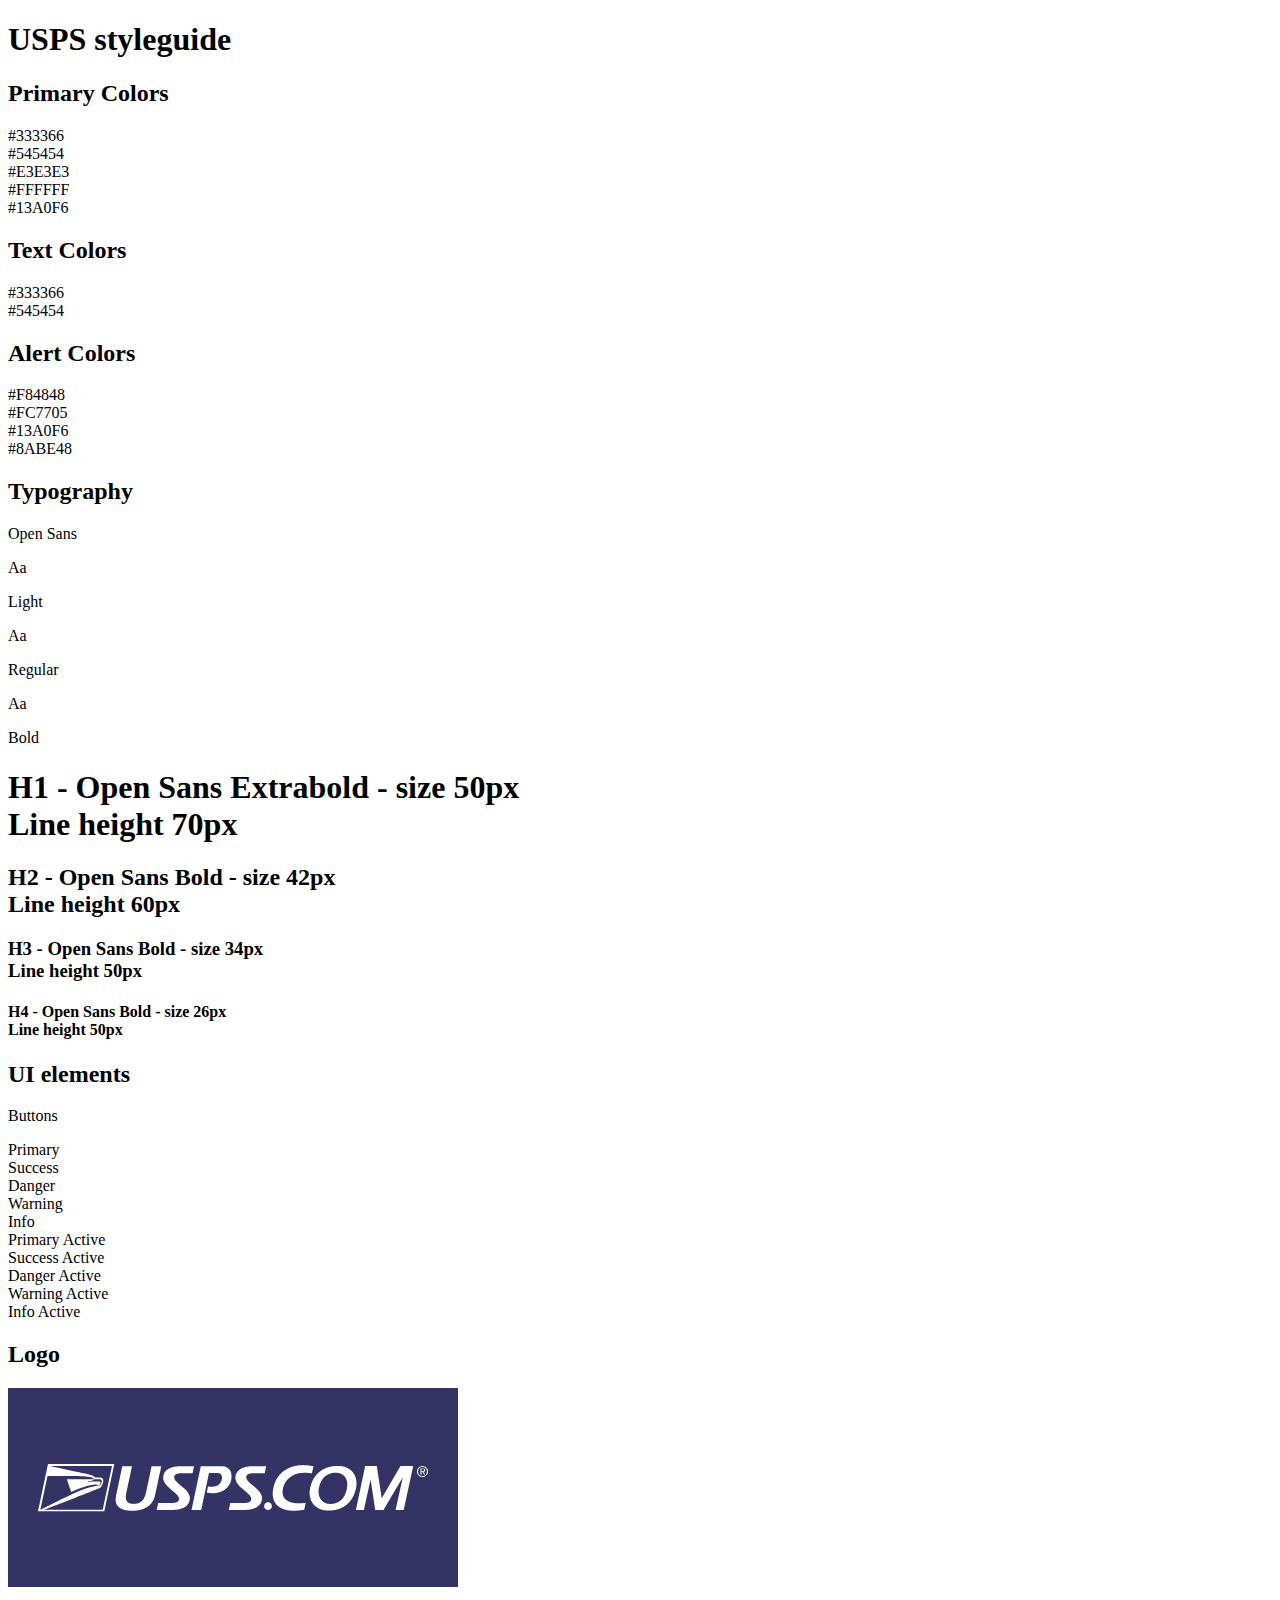
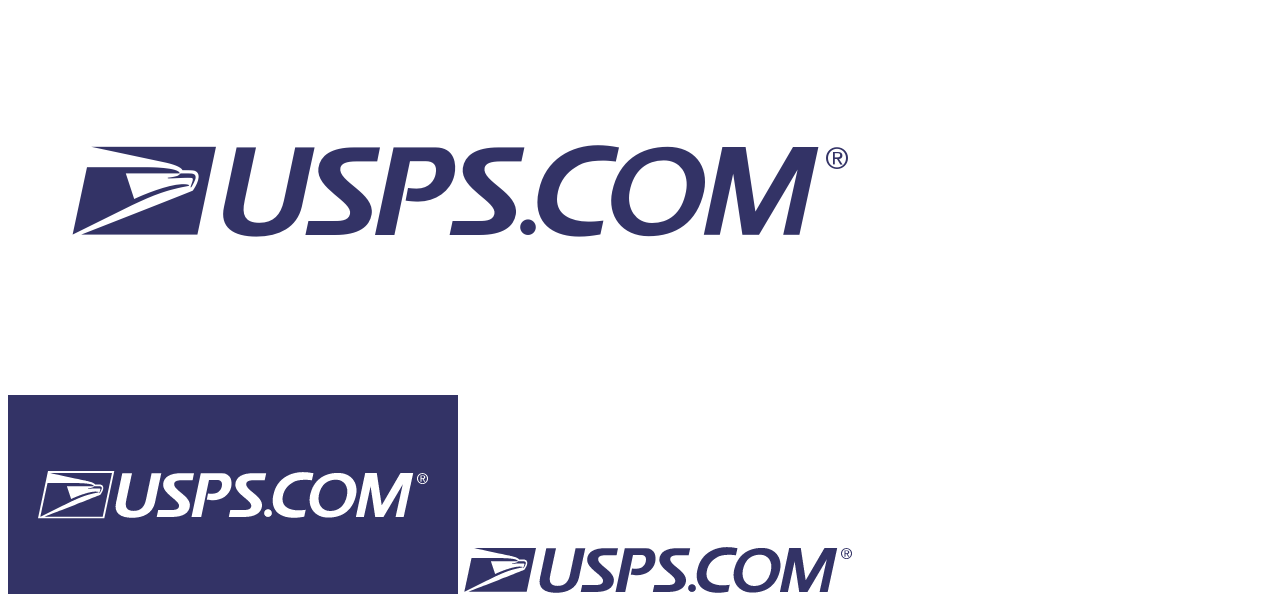
<file: 01_Containers_Structure/solved/index.html>
<!DOCTYPE html>
<html>
<head>
  <title>USPS Style Guide</title>
  <link href="css/style.css" rel="stylesheet" type="text/css">
</head>
<body>
<section class="header"></section>
<section class="colorPalette">
  <h1 id="pageTopic">USPS styleguide</h1>
  <h2 class="sectionHead">Primary Colors</h2>
  <div class="colorContainer">
    <div class="swatch darkBlue"></div>
    <div class="hexCode">#333366</div>
  </div>
  <div class="colorContainer">
    <div class="swatch darkGrey"></div>
    <div class="hexCode">#545454</div>
  </div>
  <div class="colorContainer">
    <div class="swatch lightGrey"></div>
    <div class="hexCode">#E3E3E3</div>
  </div>
  <div class="colorContainer">
    <div class="swatch white"></div>
    <div class="hexCode">#FFFFFF</div>
  </div>
  <div class="colorContainer">
    <div class="swatch lightBlue"></div>
    <div class="hexCode">#13A0F6</div>
  </div>

  <h2 class="sectionHead">Text Colors</h2>
  <div class="colorContainer">
    <div class="swatch darkBlue"></div>
    <div class="hexCode">#333366</div>
  </div>
  <div class="colorContainer">
    <div class="swatch darkGrey"></div>
    <div class="hexCode">#545454</div>
  </div>

  <h2 class="sectionHead">Alert Colors</h2>
  <div class="colorContainer">
    <div class="swatch red"></div>
    <div class="hexCode">#F84848</div>
  </div>
  <div class="colorContainer">
    <div class="swatch orange"></div>
    <div class="hexCode">#FC7705</div>
  </div>
  <div class="colorContainer">
    <div class="swatch lightBlue"></div>
    <div class="hexCode">#13A0F6</div>
  </div>
  <div class="colorContainer">
    <div class="swatch lightGreen"></div>
    <div class="hexCode">#8ABE48</div>
  </div>
</section>
<section class="typography">
  <h2 class="sectionHead">Typography</h2>
  <p>Open Sans</p>
  <div class="type_container">
  <p class="large light">Aa</p>
  <p>Light</p>
  </div>

  <div class="type_container">
  <p class="large regular">Aa</p>
  <p>Regular</p>
  </div>

  <div class="type_container">
  <p class="large bold">Aa</p>
  <p>Bold</p>
  </div>

  <h1>H1 - Open Sans Extrabold - size 50px <br>Line height 70px</h1>
  <h2>H2 - Open Sans Bold - size 42px <br>Line height 60px</h2>
  <h3>H3 - Open Sans Bold - size 34px <br>Line height 50px</h3>
  <h4>H4 - Open Sans Bold - size 26px <br>Line height 50px</h4>
</section>
<section class="uiElements">
    <h2 class="sectionHead">UI elements</h2>
    <p>Buttons</p>
    <div class="buttonContain">
      <div class="button primary">Primary</div>
      <div class="button success">Success</div>
      <div class="button danger">Danger</div>
      <div class="button warning">Warning</div>
      <div class="button info">Info</div>
    </div>
    <div class="buttonContain">
      <div class="button primaryActive">Primary Active</div>
      <div class="button successActive">Success Active</div>
      <div class="button dangerActive">Danger Active</div>
      <div class="button warningActive">Warning Active</div>
      <div class="button infoActive">Info Active</div>
    </div>
</section>
<section class="imagery">
<h2 class="sectionHead">Logo</h2>
<img src="images/Logo-dark.png">
<img src="images/Logo-light.png">
<img src="images/Logo-dark1.png">
<img src="images/Logo-light-1.png">
</section>
</body>
</html>
</file>
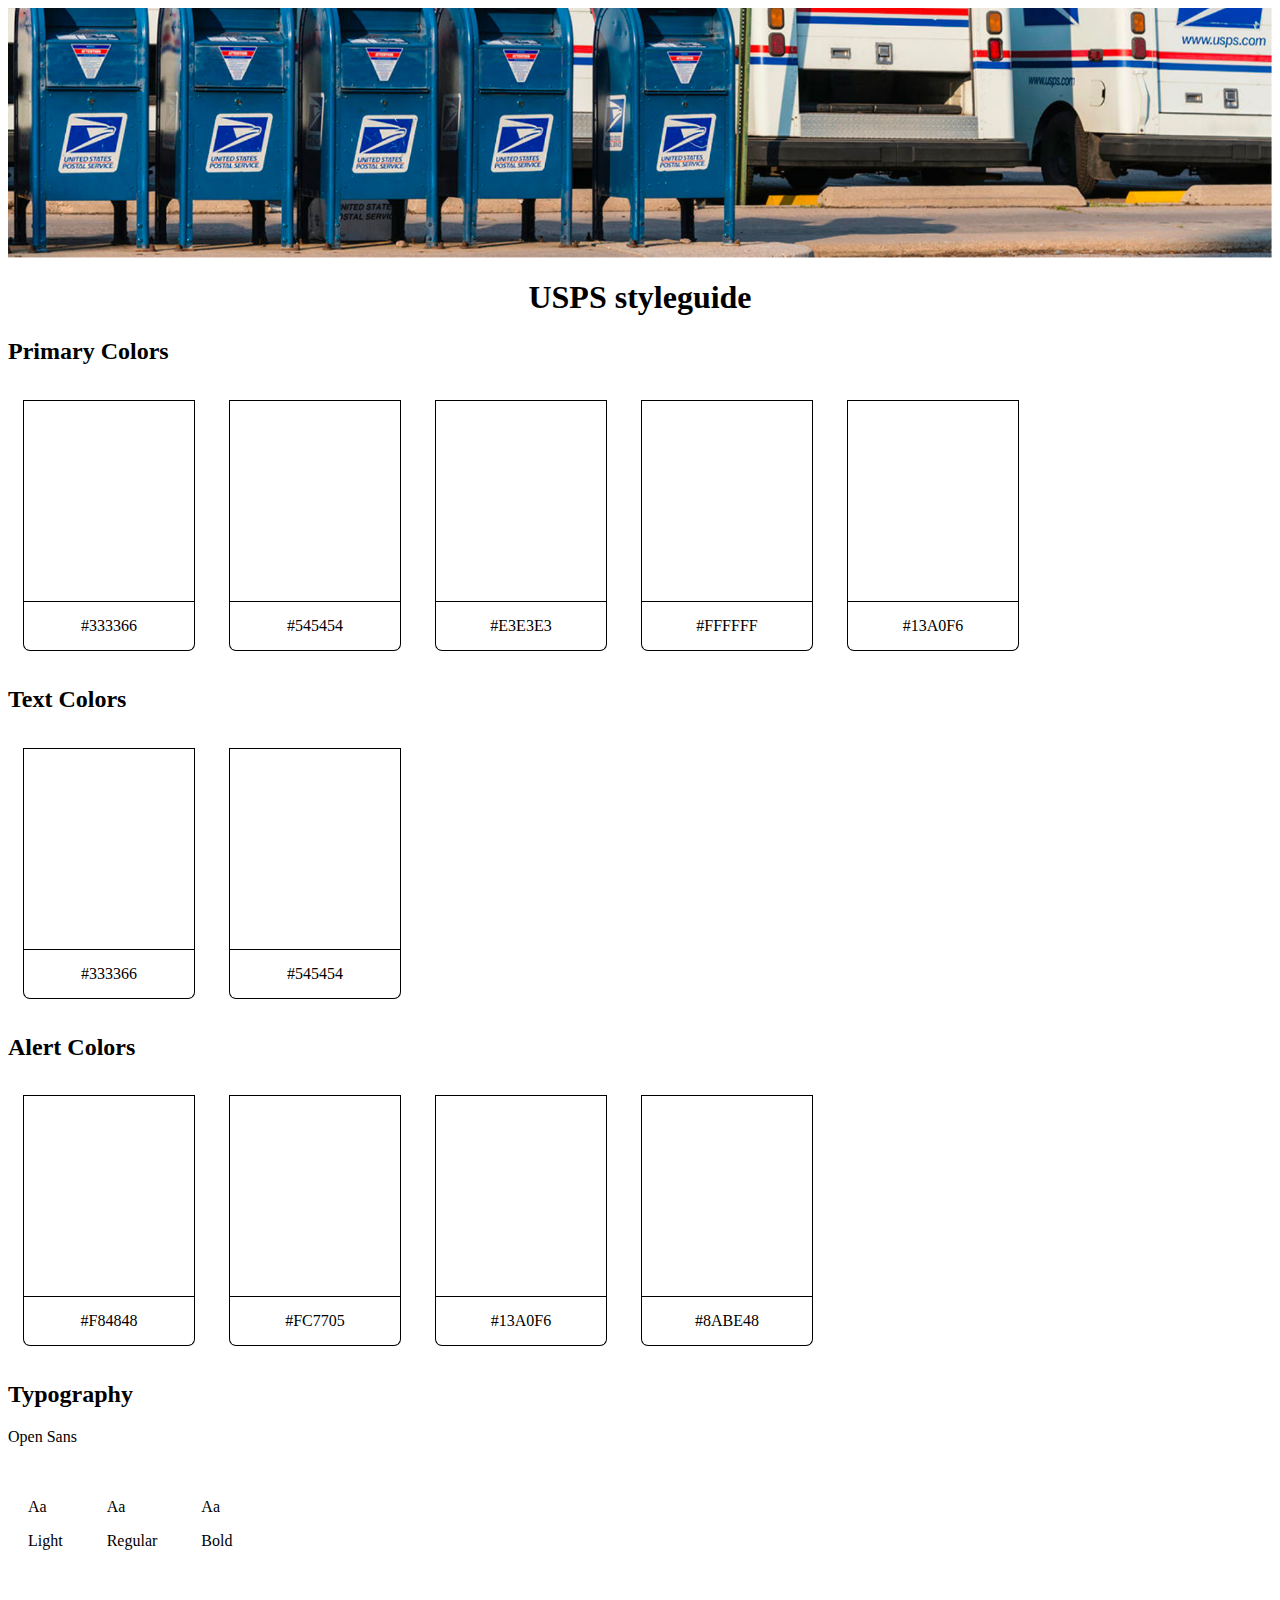
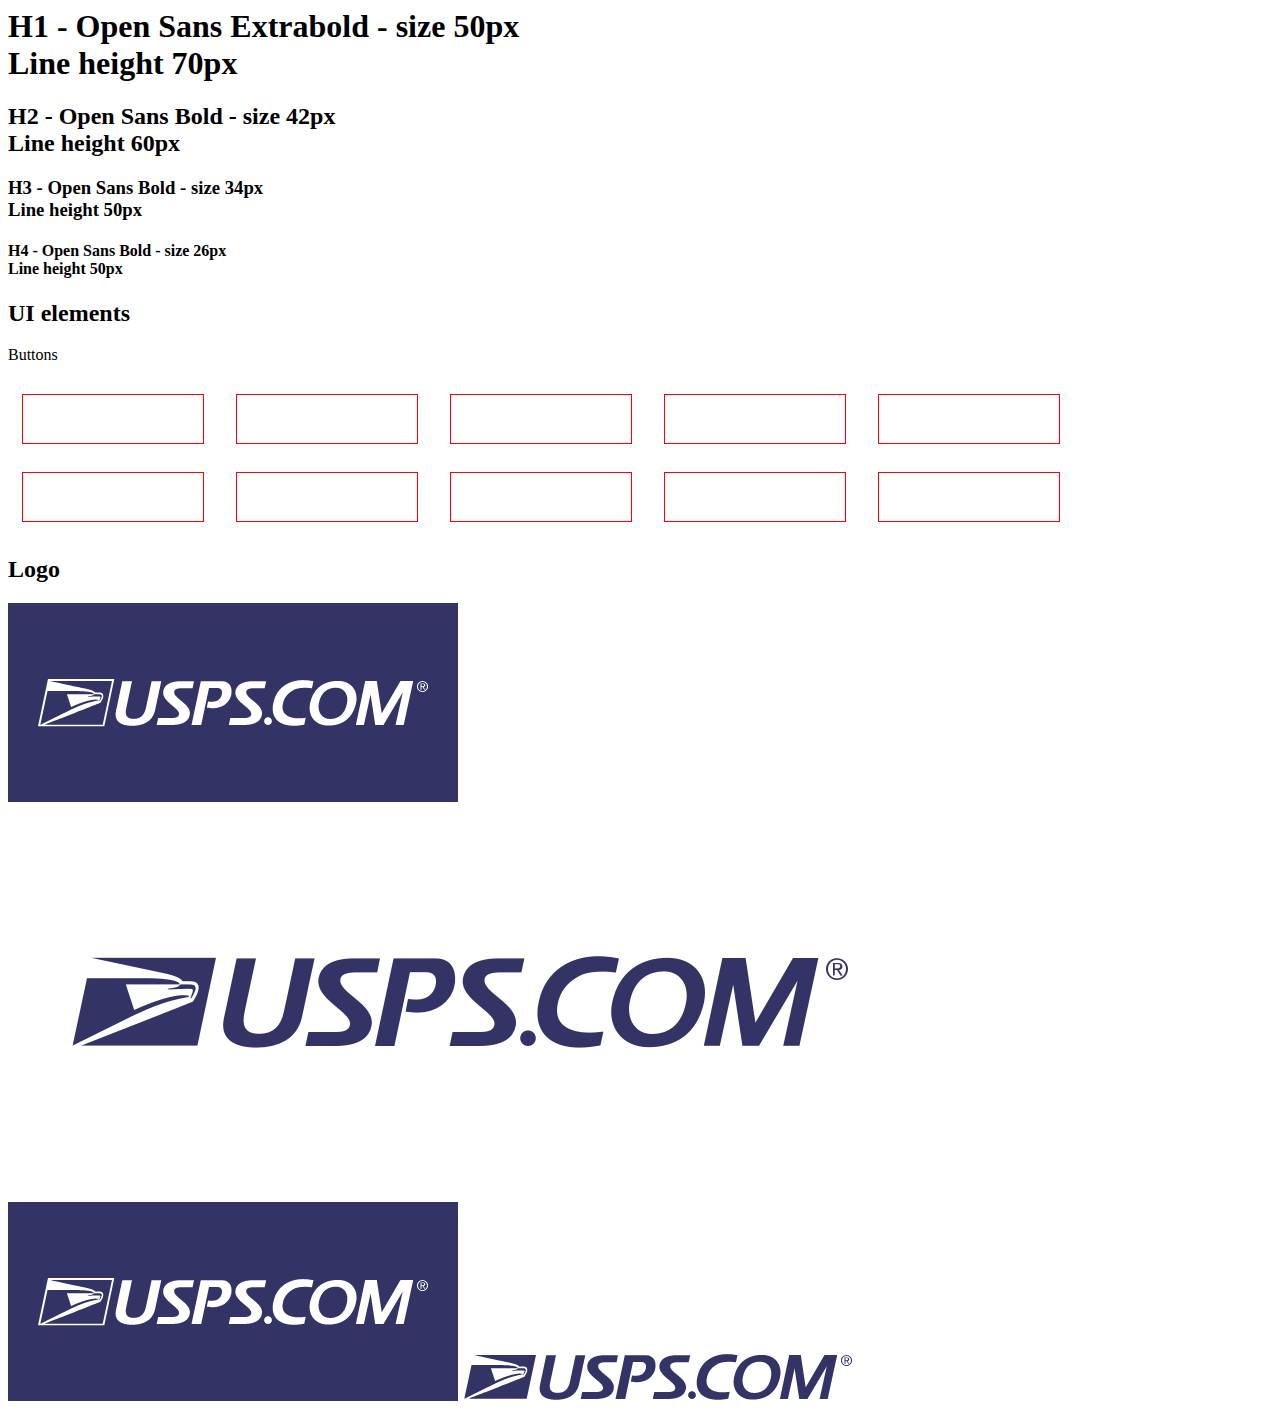
<file: 02_BoxModel/solved/index.html>
<html>
<head>
  <title>USPS Style Guide</title>
  <link href="css/style.css" rel="stylesheet" type="text/css">
</head>
<body>
<section class="header"></section>
<section class="colorPalette">
  <h1 id="pageTopic">USPS styleguide</h1>
  <h2 class="sectionHead">Primary Colors</h2>
  <div class="colorContainer">
    <div class="swatch darkBlue"></div>
    <div class="hexCode">#333366</div>
  </div>
  <div class="colorContainer">
    <div class="swatch darkGrey"></div>
    <div class="hexCode">#545454</div>
  </div>
  <div class="colorContainer">
    <div class="swatch lightGrey"></div>
    <div class="hexCode">#E3E3E3</div>
  </div>
  <div class="colorContainer">
    <div class="swatch white"></div>
    <div class="hexCode">#FFFFFF</div>
  </div>
  <div class="colorContainer">
    <div class="swatch lightBlue"></div>
    <div class="hexCode">#13A0F6</div>
  </div>

  <h2 class="sectionHead">Text Colors</h2>
  <div class="colorContainer">
    <div class="swatch darkBlue"></div>
    <div class="hexCode">#333366</div>
  </div>
  <div class="colorContainer">
    <div class="swatch darkGrey"></div>
    <div class="hexCode">#545454</div>
  </div>

  <h2 class="sectionHead">Alert Colors</h2>
  <div class="colorContainer">
    <div class="swatch red"></div>
    <div class="hexCode">#F84848</div>
  </div>
  <div class="colorContainer">
    <div class="swatch orange"></div>
    <div class="hexCode">#FC7705</div>
  </div>
  <div class="colorContainer">
    <div class="swatch lightBlue"></div>
    <div class="hexCode">#13A0F6</div>
  </div>
  <div class="colorContainer">
    <div class="swatch lightGreen"></div>
    <div class="hexCode">#8ABE48</div>
  </div>
</section>
<section class="typography">
  <h2 class="sectionHead">Typography</h2>
  <p>Open Sans</p>
  <div class="type_container">
  <p class="large light">Aa</p>
  <p>Light</p>
  </div>

  <div class="type_container">
  <p class="large regular">Aa</p>
  <p>Regular</p>
  </div>

  <div class="type_container">
  <p class="large bold">Aa</p>
  <p>Bold</p>
  </div>

  <h1>H1 - Open Sans Extrabold - size 50px <br>Line height 70px</h1>
  <h2>H2 - Open Sans Bold - size 42px <br>Line height 60px</h2>
  <h3>H3 - Open Sans Bold - size 34px <br>Line height 50px</h3>
  <h4>H4 - Open Sans Bold - size 26px <br>Line height 50px</h4>
</section>
<section class="uiElements">
    <h2 class="sectionHead">UI elements</h2>
    <p>Buttons</p>
    <div class="buttonContain">
      <div class="button primary">Primary</div>
      <div class="button success">Success</div>
      <div class="button danger">Danger</div>
      <div class="button warning">Warning</div>
      <div class="button info">Info</div>
    </div>
    <div class="buttonContain">
      <div class="button primaryActive">Primary Active</div>
      <div class="button successActive">Success Active</div>
      <div class="button dangerActive">Danger Active</div>
      <div class="button warningActive">Warning Active</div>
      <div class="button infoActive">Info Active</div>
    </div>
</section>
<section class="imagery">
<h2 class="sectionHead">Logo</h2>
<img src="images/Logo-dark.png">
<img src="images/Logo-light.png">
<img src="images/Logo-dark1.png">
<img src="images/Logo-light-1.png">
</section>
</body>
</html>
</file>
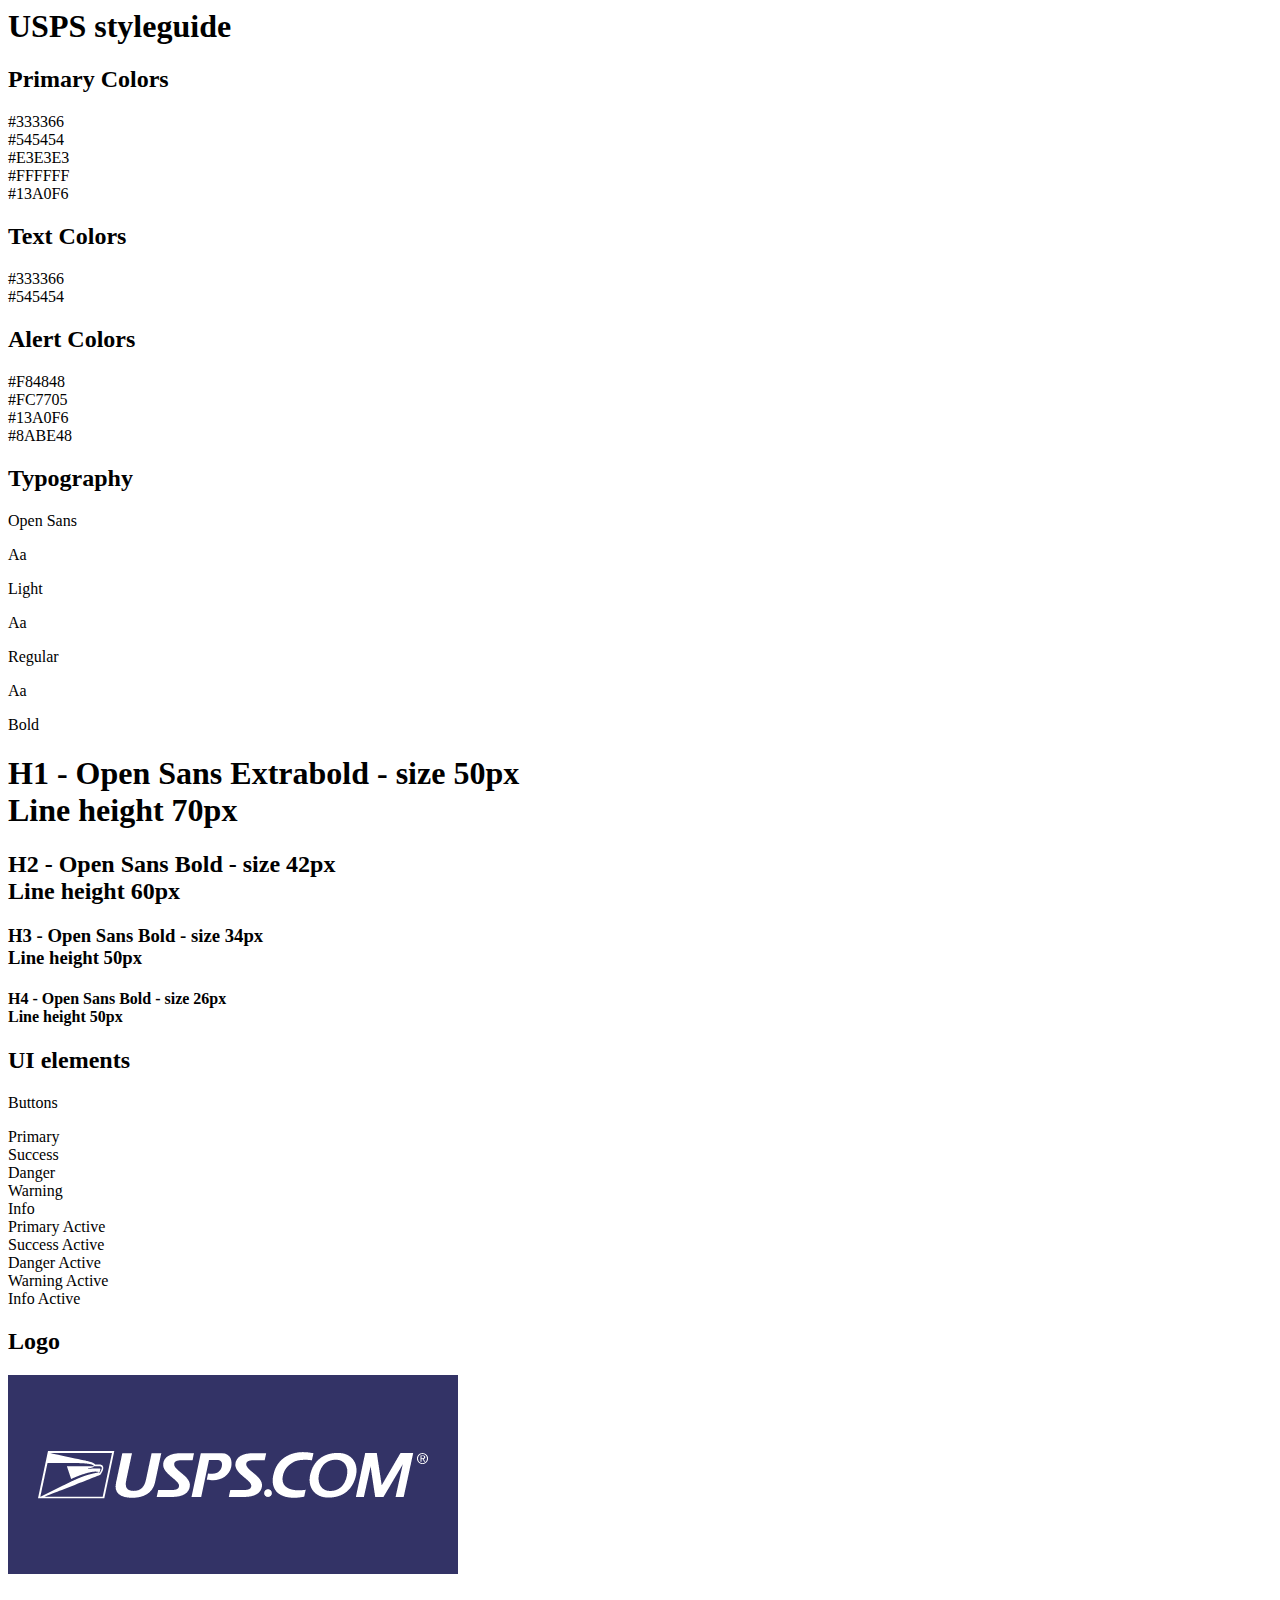
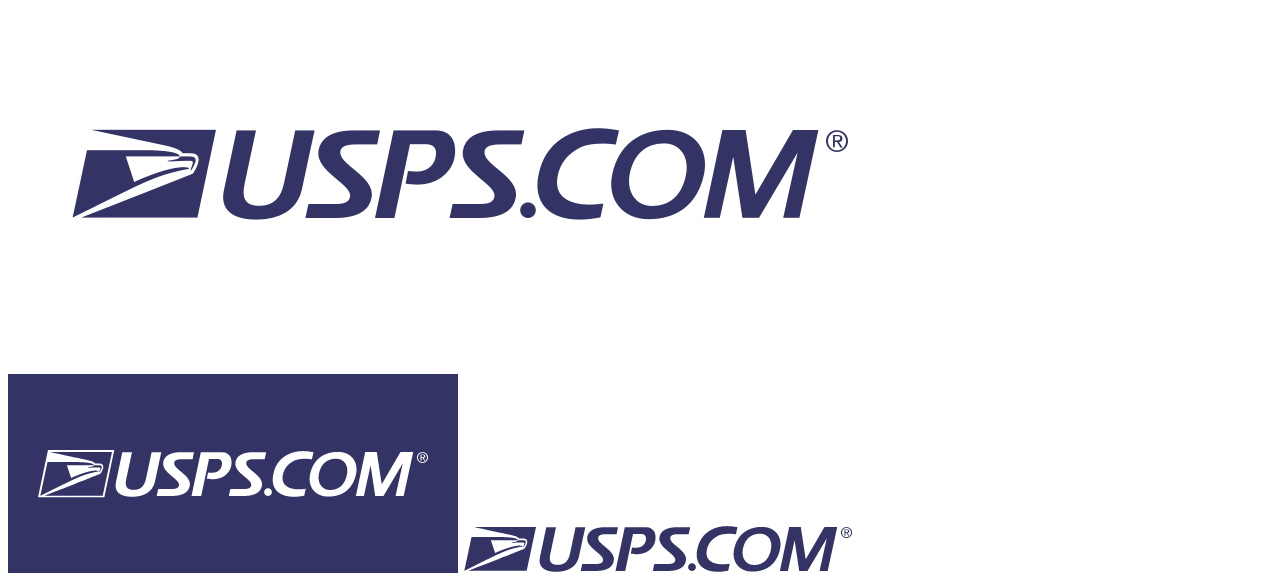
<file: 02_BoxModel/unsolved/index.html>
<html>
<head>
  <title>USPS Style Guide</title>
  <link href="https://fonts.googleapis.com/css?family=Open+Sans&display=swap" rel="stylesheet">
  <link href="css/style.css" rel="stylesheet" type="text/css">
</head>
<body>
<section class="header"></section>
<section class="colorPalette">
  <h1 id="pageTopic">USPS styleguide</h1>
  <h2 class="sectionHead">Primary Colors</h2>
  <div class="colorContainer">
    <div class="swatch darkBlue"></div>
    <div class="hexCode">#333366</div>
  </div>
  <div class="colorContainer">
    <div class="swatch darkGrey"></div>
    <div class="hexCode">#545454</div>
  </div>
  <div class="colorContainer">
    <div class="swatch lightGrey"></div>
    <div class="hexCode">#E3E3E3</div>
  </div>
  <div class="colorContainer">
    <div class="swatch white"></div>
    <div class="hexCode">#FFFFFF</div>
  </div>
  <div class="colorContainer">
    <div class="swatch lightBlue"></div>
    <div class="hexCode">#13A0F6</div>
  </div>

  <h2 class="sectionHead">Text Colors</h2>
  <div class="colorContainer">
    <div class="swatch darkBlue"></div>
    <div class="hexCode">#333366</div>
  </div>
  <div class="colorContainer">
    <div class="swatch darkGrey"></div>
    <div class="hexCode">#545454</div>
  </div>

  <h2 class="sectionHead">Alert Colors</h2>
  <div class="colorContainer">
    <div class="swatch red"></div>
    <div class="hexCode">#F84848</div>
  </div>
  <div class="colorContainer">
    <div class="swatch orange"></div>
    <div class="hexCode">#FC7705</div>
  </div>
  <div class="colorContainer">
    <div class="swatch lightBlue"></div>
    <div class="hexCode">#13A0F6</div>
  </div>
  <div class="colorContainer">
    <div class="swatch lightGreen"></div>
    <div class="hexCode">#8ABE48</div>
  </div>
</section>
<section class="typography">
  <h2 class="sectionHead">Typography</h2>
  <p>Open Sans</p>
  <div class="type_container">
  <p class="large light">Aa</p>
  <p>Light</p>
  </div>

  <div class="type_container">
  <p class="large regular">Aa</p>
  <p>Regular</p>
  </div>

  <div class="type_container">
  <p class="large bold">Aa</p>
  <p>Bold</p>
  </div>

  <h1>H1 - Open Sans Extrabold - size 50px <br>Line height 70px</h1>
  <h2>H2 - Open Sans Bold - size 42px <br>Line height 60px</h2>
  <h3>H3 - Open Sans Bold - size 34px <br>Line height 50px</h3>
  <h4>H4 - Open Sans Bold - size 26px <br>Line height 50px</h4>
</section>
<section class="uiElements">
    <h2 class="sectionHead">UI elements</h2>
    <p>Buttons</p>
    <div class="buttonContain">
      <div class="button primary">Primary</div>
      <div class="button success">Success</div>
      <div class="button danger">Danger</div>
      <div class="button warning">Warning</div>
      <div class="button info">Info</div>
    </div>
    <div class="buttonContain">
      <div class="button primaryActive">Primary Active</div>
      <div class="button successActive">Success Active</div>
      <div class="button dangerActive">Danger Active</div>
      <div class="button warningActive">Warning Active</div>
      <div class="button infoActive">Info Active</div>
    </div>
</section>
<section class="imagery">
<h2 class="sectionHead">Logo</h2>
<img src="images/Logo-dark.png">
<img src="images/Logo-light.png">
<img src="images/Logo-dark1.png">
<img src="images/Logo-light-1.png">
</section>
</body>
</html>
</file>
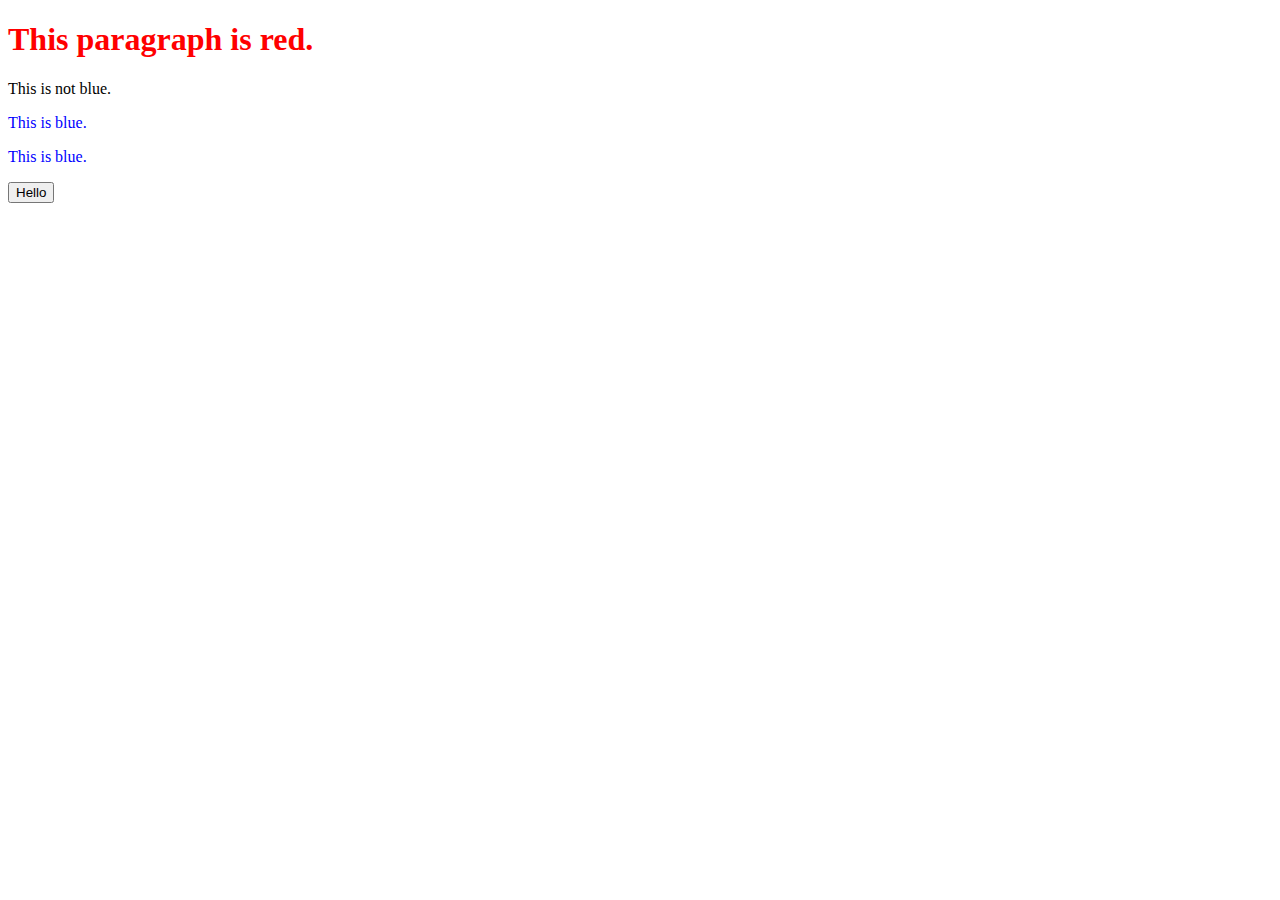
<file: 03_Using_jQuery/solved/index.html>
<!DOCTYPE html>
<html>
  <head></head>
  <body>

    <h1>This paragraph is red.</h1>

    <p>This is not blue.</p>
    <p class="blue">This is blue.</p>
    <p class="blue">This is blue.</p>

    <button id="addMe">Goodbye</button>

    <!-- Add the script tag to jQuery below. -->
    <script src="https://code.jquery.com/jquery-3.4.1.min.js"></script>
    <script src="js/index.js"></script>
    
  </body>
</html>
</file>
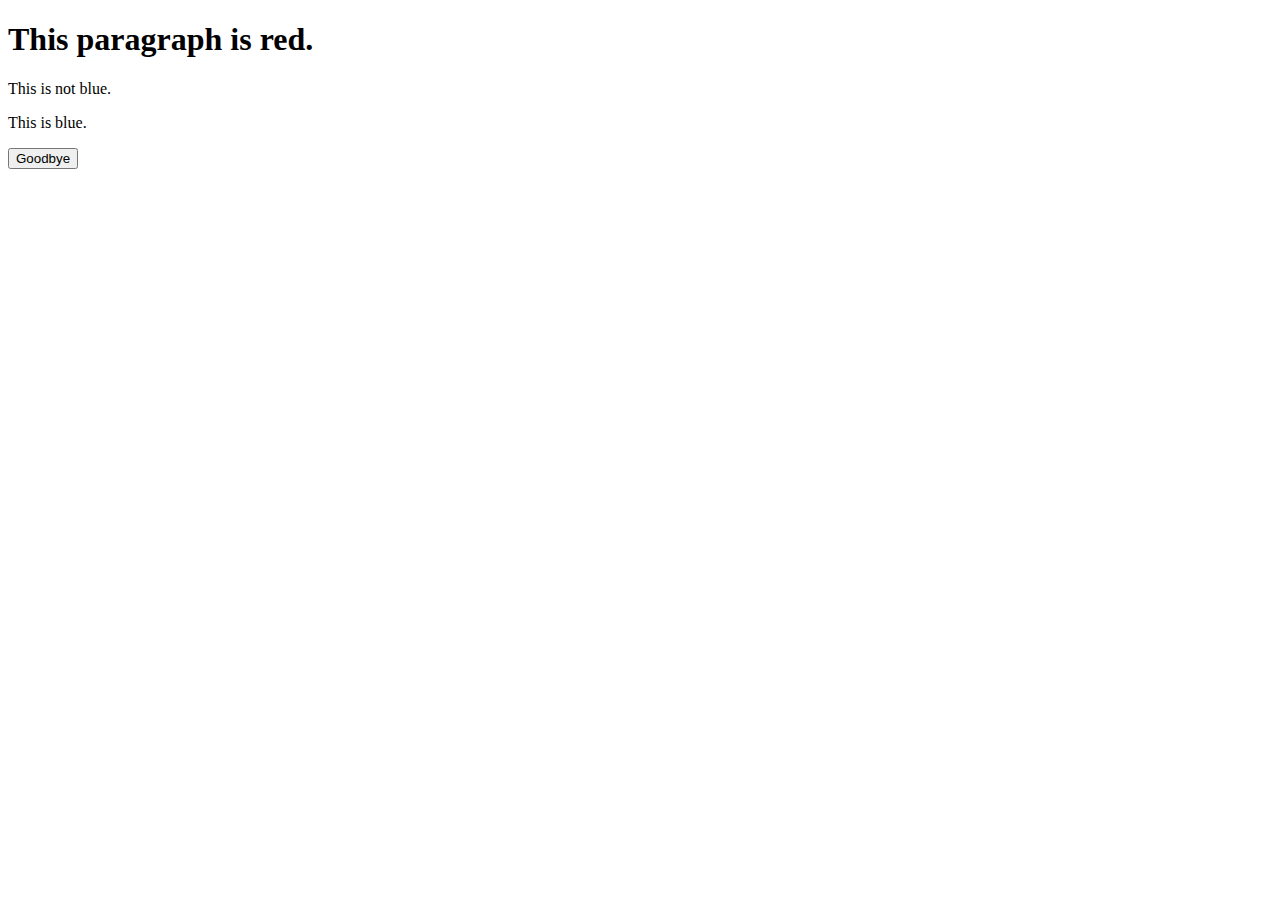
<file: 03_Using_jQuery/unsolved/index.html>
<!DOCTYPE html>
<html>
  <head></head>
  <body>

    <h1>This paragraph is red.</h1>

    <p>This is not blue.</p>
    <p class="blue">This is blue.</p>

    <button id="addMe">Goodbye</button>

    <!-- Add the script tag to jQuery below. -->

    <script src="js/index.js"></script>
    
  </body>
</html>
</file>
<file: 01_Containers_Structure/solved/css/style.css>
/*  Hi! your going to write styles here in the next couple activities. */
</file>
<file: 02_BoxModel/solved/css/style.css>
/* Header Styles */
.header {
  height: 250px;
  max-height: 500px;
  background-image: url(../images/upsBackground.png);
  background-size: cover;
  background-repeat: no-repeat;
  background-position: bottom;
}
#pageTopic {
   text-align: center;
}
 /* Primary Color */
 .colorContainer {
     display: inline-block;
     margin: 15px;
 }
 .swatch {
    height: 200px;
    width: 170px;
    border: 1px solid black;
}
.hexCode {
    padding: 15px;
    text-align: center;
    border: 1px solid black;
    border-top: none;
    border-bottom-left-radius: 7px;
    border-bottom-right-radius: 7px;
}
/* Typography CSS */
.type_container {
    display: inline-block;
    margin: 20px;
}

/* UI Elements */
.button {
    display: inline-block;
    padding: 15px;
    margin: 15px;
    width: 150px;
    text-align: center;
    color: white;
    outline: 1px solid red;
}
</file>
<file: 02_BoxModel/unsolved/css/style.css>
/* Header Styles */

/* Primary Color */

/* Typography CSS */

/* UI Elements */
</file>
